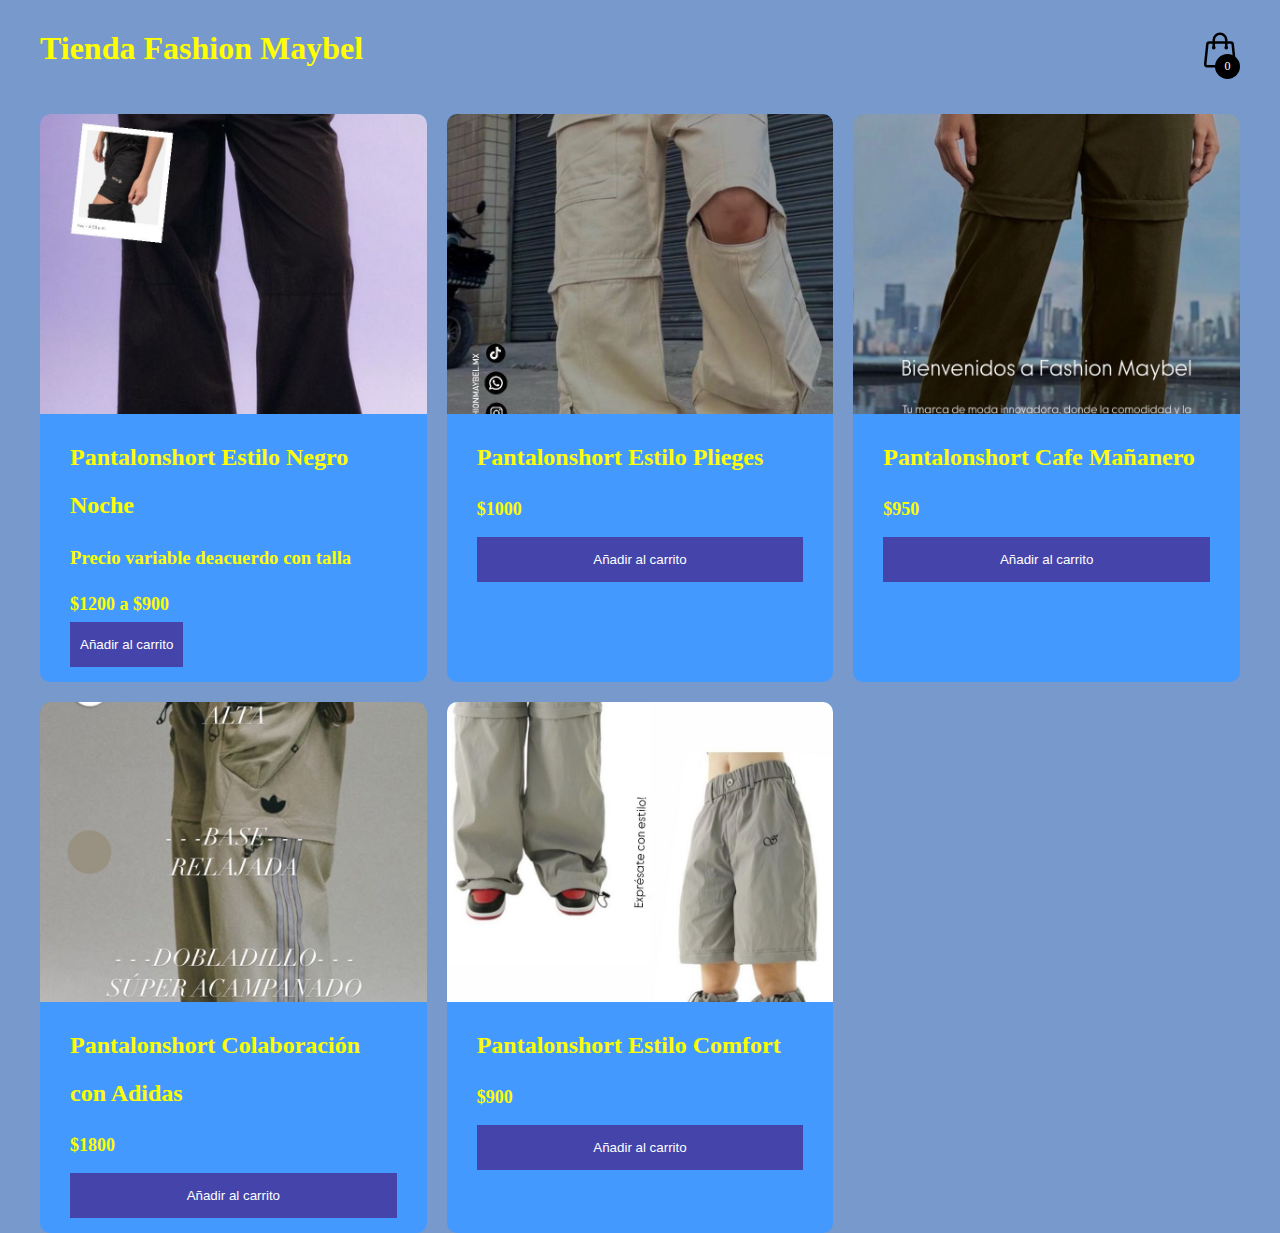
<file: index.html>
<!DOCTYPE html>
<html lang="en">
	<head>
		<meta charset="UTF-8" />
		<meta http-equiv="X-UA-Compatible" content="IE=edge" />
		<meta
			name="viewport"
			content="width=device-width, initial-scale=1.0"
		/>
		<title>Tienda</title>
		<link rel="stylesheet" href="styles.css" />
	</head>
	<body>
		<header>
			<h1>Tienda Fashion Maybel</h1>

			<div class="container-icon">
				<svg
					xmlns="http://www.w3.org/2000/svg"
					fill="none"
					viewBox="0 0 24 24"
					stroke-width="1.5"
					stroke="currentColor"
					class="icon-cart"
				>
					<path
						stroke-linecap="round"
						stroke-linejoin="round"
						d="M15.75 10.5V6a3.75 3.75 0 10-7.5 0v4.5m11.356-1.993l1.263 12c.07.665-.45 1.243-1.119 1.243H4.25a1.125 1.125 0 01-1.12-1.243l1.264-12A1.125 1.125 0 015.513 7.5h12.974c.576 0 1.059.435 1.119 1.007zM8.625 10.5a.375.375 0 11-.75 0 .375.375 0 01.75 0zm7.5 0a.375.375 0 11-.75 0 .375.375 0 01.75 0z"
					/>
				</svg>
				<div class="count-products">
					<span id="contador-productos">0</span>
				</div>

				<div class="container-cart-products hidden-cart">
					<div class="cart-product">
						<div class="info-cart-product">
                            <span class="cantidad-producto-carrito">1</span>
                            <p class="titulo-producto-carrito">Pantalonshort</p>
                            <span class="precio-producto-carrito">$1100</span>
                        </div>
						<svg
							xmlns="http://www.w3.org/2000/svg"
							fill="none"
							viewBox="0 0 24 24"
							stroke-width="1.5"
							stroke="currentColor"
							class="icon-close"
						>
							<path
								stroke-linecap="round"
								stroke-linejoin="round"
								d="M6 18L18 6M6 6l12 12"
							/>
						</svg>
					</div>
                    <div class="cart-total">
                        <h3>Total:</h3>
                        <span class="total-pagar">$2500 (Aun no funciona)</span>
                    </div>
				</div>
			</div>
		</header>
		<div class="container-items">
			<div class="item">
				<figure>
					<img
						src="Pantalonshort NegroNoche.jpeg"
						alt="producto"
					/>
				</figure>
				<div class="info-product">
					<h2>Pantalonshort Estilo Negro Noche</h2>
					<h3> Precio variable deacuerdo con talla <h3>
					<p class="price">$1200 a $900</p>
					<button>Añadir al carrito</button>
				</div>
			</div>
			<div class="item">
				<figure>
					<img
						src="Pantalonshort original.jpeg"
						alt="producto"
					/>
				</figure>
				<div class="info-product">
					<h2>Pantalonshort Estilo Plieges </h2>
					<p class="price">$1000</p>
					<button>Añadir al carrito</button>
				</div>
			</div>
			<div class="item">
				<figure>
					<img
						src="Pantalonshort color marron.jpeg"
						alt="producto"
					/>
				</figure>
				<div class="info-product">
					<h2>Pantalonshort Cafe Mañanero</h2>
					<p class="price">$950</p>
					<button>Añadir al carrito</button>
				</div>
			</div>
			<div class="item">
				<figure>
					<img
						src="Pantalonshort Edicion Adidas.jpeg"
						alt="producto"
					/>
				</figure>
				<div class="info-product">
					<h2>Pantalonshort Colaboración con Adidas</h2>
					<p class="price">$1800</p>
					<button>Añadir al carrito</button>
				</div>
			</div>
			<div class="item">
				<figure>
					<img
						src="Pantalon a short estilo2.jpeg"
						alt="producto"
					/>
				</figure>
				<div class="info-product">
					<h2>Pantalonshort Estilo Comfort</h2>
					<p class="price">$900</p>
					<button>Añadir al carrito</button>
				</div>
			</div>
		</div>

        <script src="index.js"></script>
	</body>
</html>
</file>
<file: styles.css>
/* Globales */
*::after,
*::before,
*{
    margin: 0;
    padding: 0;
    box-sizing: border-box;
}

body{
    background-color: #7799cc;
    margin: 0 auto;
    max-width: 1200px;
    font-family: 'Lato';
    color: #ffff00;
}

.icon-cart{
    width: 40px;
    height: 40px;
    stroke: #000;
}

.icon-cart:hover{
    cursor: pointer;
}

img{
    max-width: 100%;
}

/* Header */
header{
    display: flex;
    justify-content: space-between;
    padding: 30px 0 40px 0;
}

.container-icon{
    position: relative;
}

.count-products{
    position: absolute;
    top: 55%;
    right: 0;

    background-color: #000;
    color: #fff;
    width: 25px;
    height: 25px;

    display: flex;
    justify-content: center;
    align-items: center;
    border-radius: 50%;
}

#contador-productos{
    font-size: 12px;
}

.container-cart-products{
    position: absolute;
    top: 50px;
    right: 0;

    background-color: #6699cc;
    width: 400px;
    z-index: 1;
    box-shadow: 0 10px 20px rgba(0, 0, 0, 0.20);
    border-radius: 10px;
    
}

.cart-product{
    display: flex;
    align-items: center;
    justify-content: space-between;
    padding: 30px;

    border-bottom: 1px solid rgba(0, 0, 0, 0.20);

}

.info-cart-product{
    display: flex;
    justify-content: space-between;
    flex: 0.8;
}

.titulo-producto-carrito{
    font-size: 20px;
}

.precio-producto-carrito{
    font-weight: 700;
    font-size: 20px;
    margin-left: 10px;
}

.cantidad-producto-carrito{
    font-weight: 400;
    font-size: 20px;
}

.icon-close{
    width: 25px;
    height: 25px;
}

.icon-close:hover{
    stroke: red;
    cursor: pointer;
}

.cart-total{
    display: flex;
    justify-content: center;
    align-items: center;
    padding: 20px 0;
    gap: 20px;
}

.cart-total h3{
    font-size: 20px;
    font-weight: 700;
}

.total-pagar{
    font-size: 20px;
    font-weight: 900;
}

.hidden-cart{
    display: none;
}




/* Main */
.container-items{
    display: grid;
    grid-template-columns: repeat(3, 1fr);
    gap: 20px;
}

.item{
    background-color: #4499ff;
    border-radius: 10px;
}

.item:hover{
    box-shadow: 0 10px 20px rgba(0, 0, 0, 0.20);
}

.item img{
    width: 100%;
    height: 300px;
    object-fit: cover;
    border-radius: 10px 10px 0 0;
    transition: all .5s;
}

.item figure{
    overflow: hidden;
}

.item:hover img{
    transform: scale(1.2);
}

.info-product{
    padding: 15px 30px;
    line-height: 2;
    display: flex;
    flex-direction: column;
    gap: 10px;
}

.price{
    font-size: 18px;
    font-weight: 900;
}

.info-product button{
    border: none;
    background: none;
    background-color: #4444aa;
    color: #fff;
    padding: 15px 10px;
    cursor: pointer;
}
</file>
